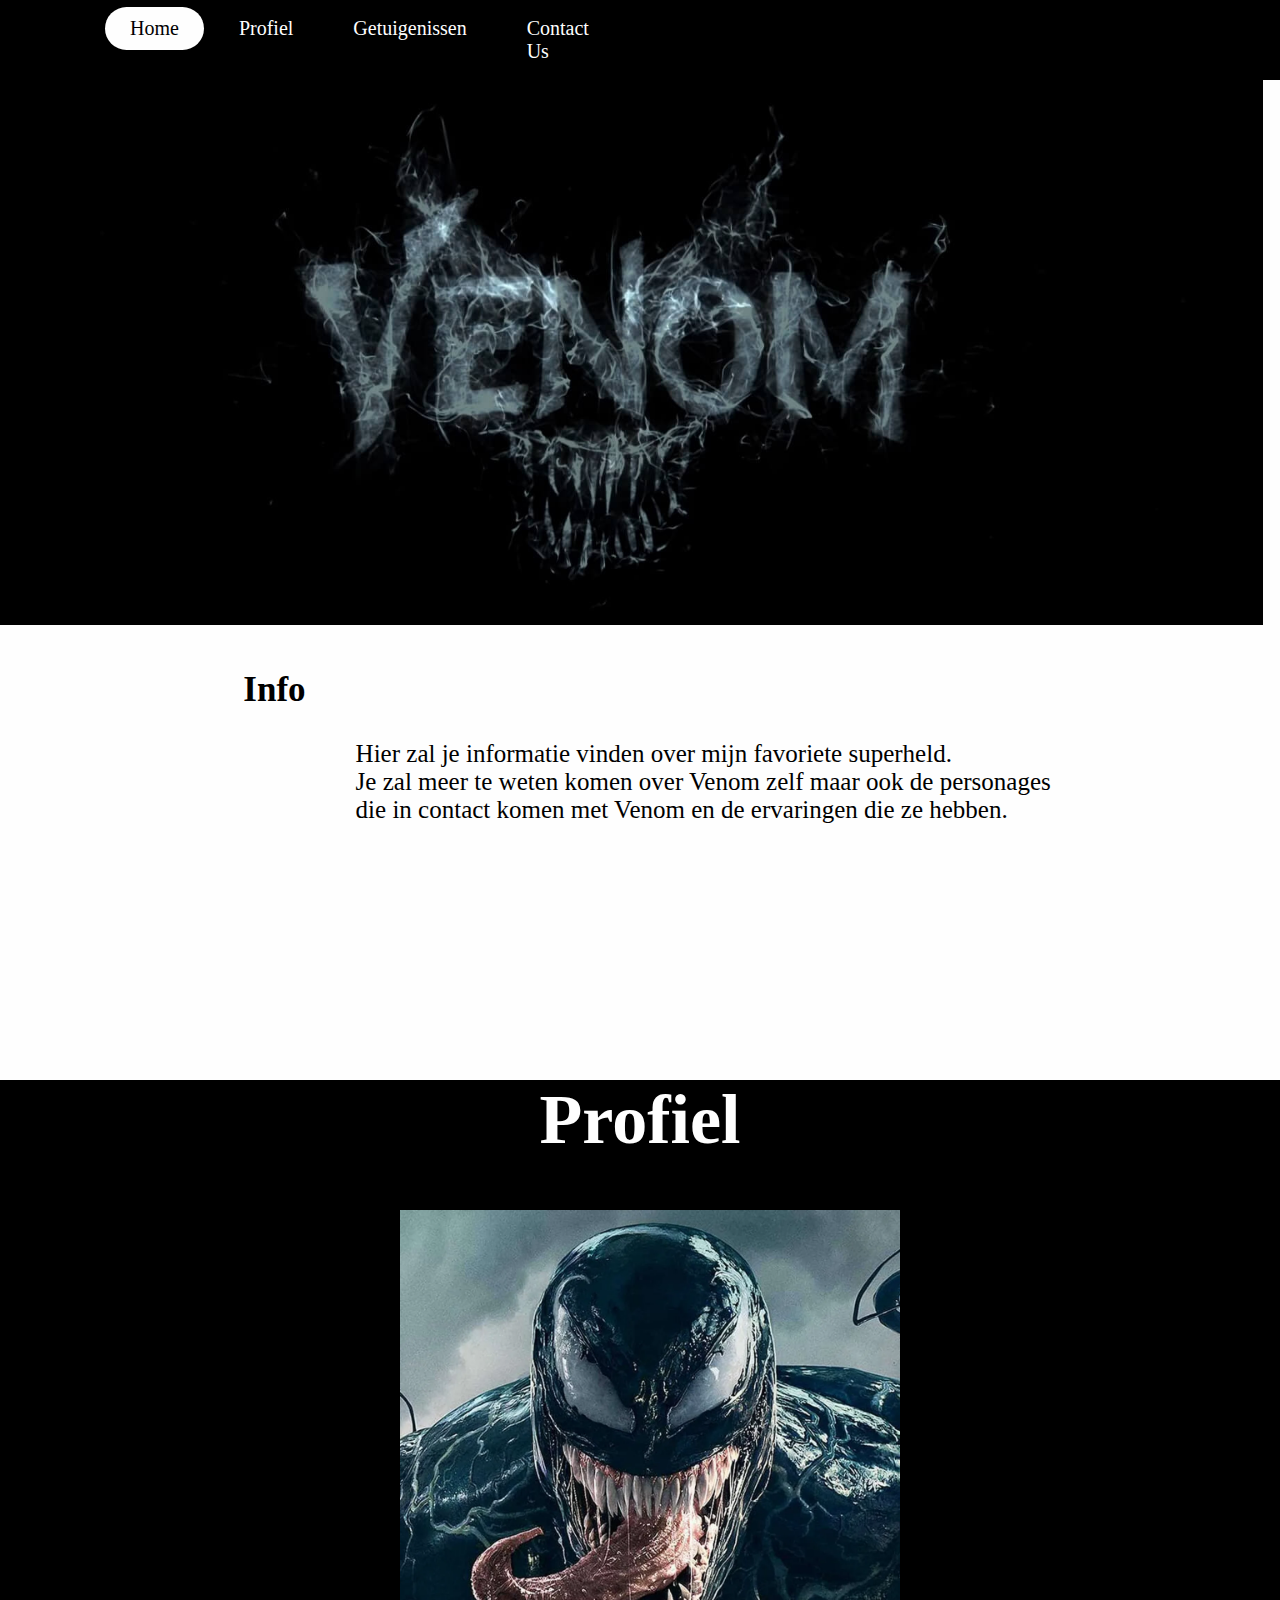
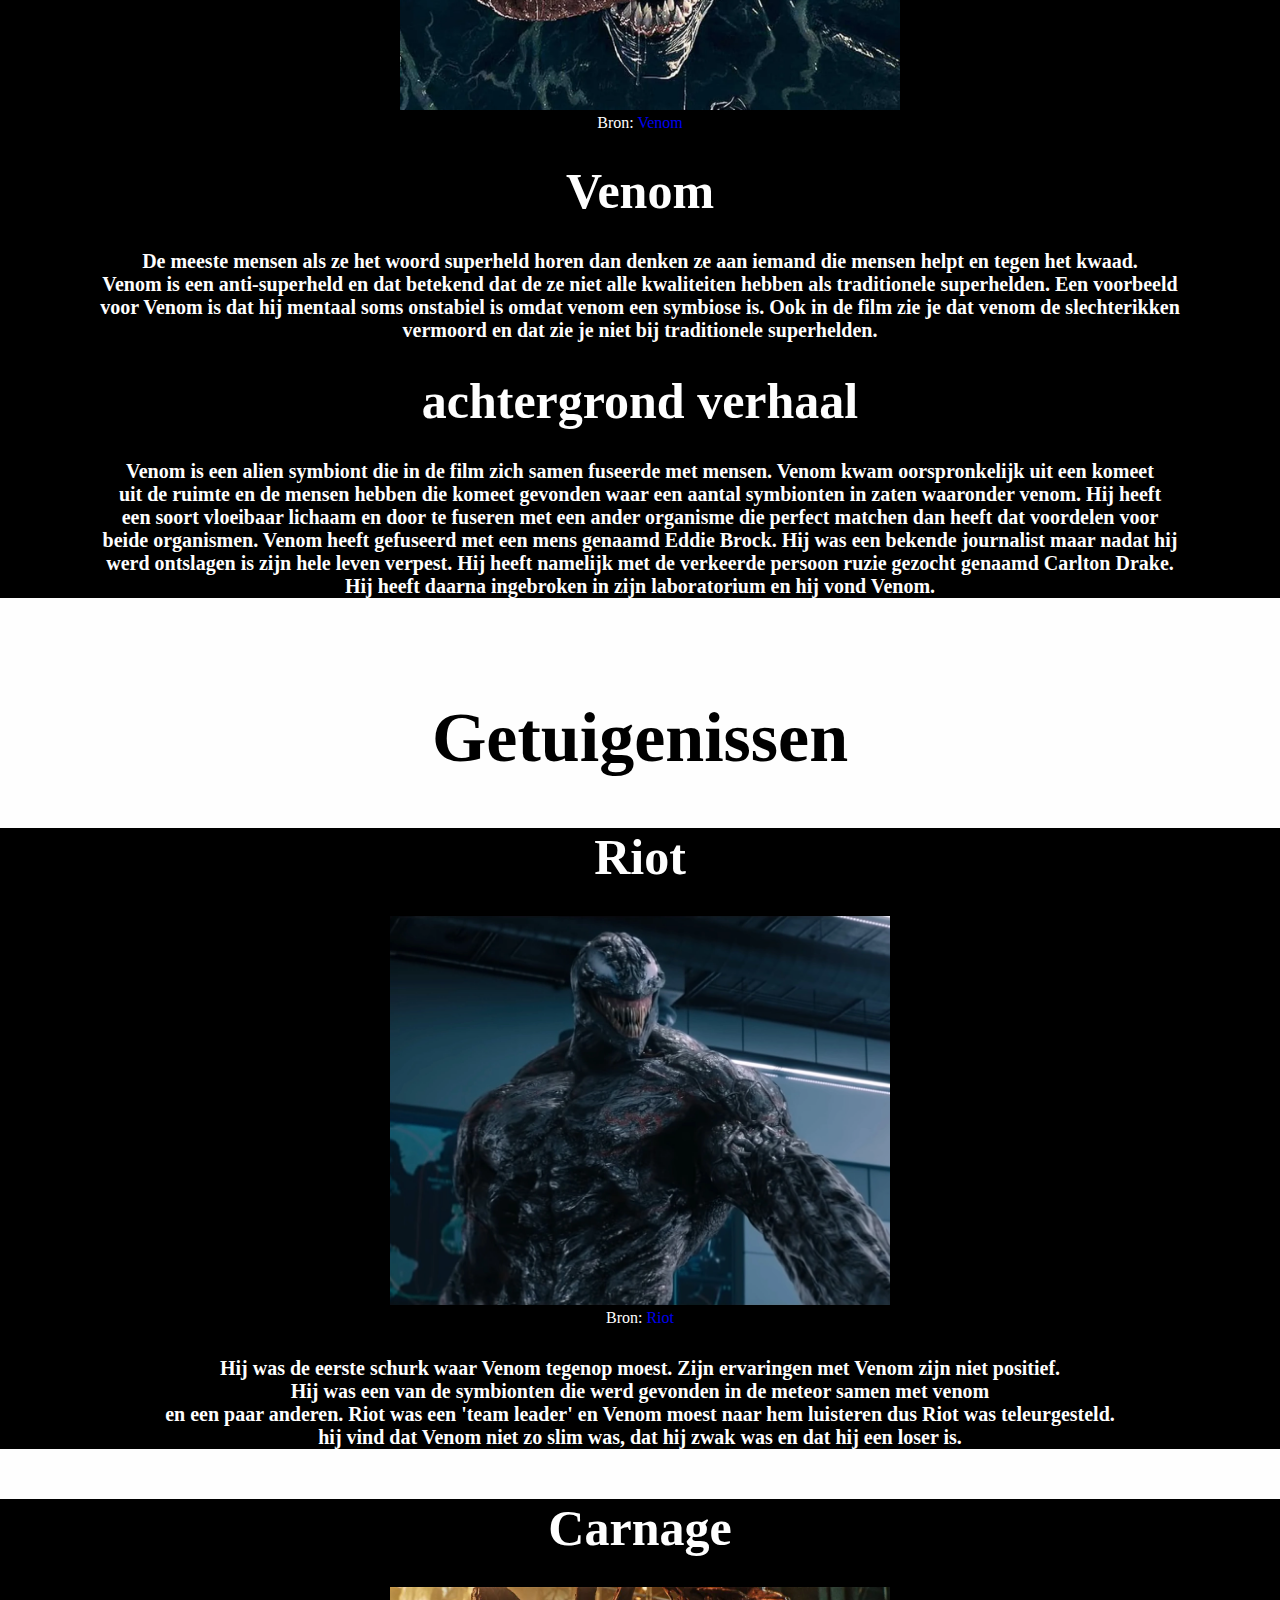
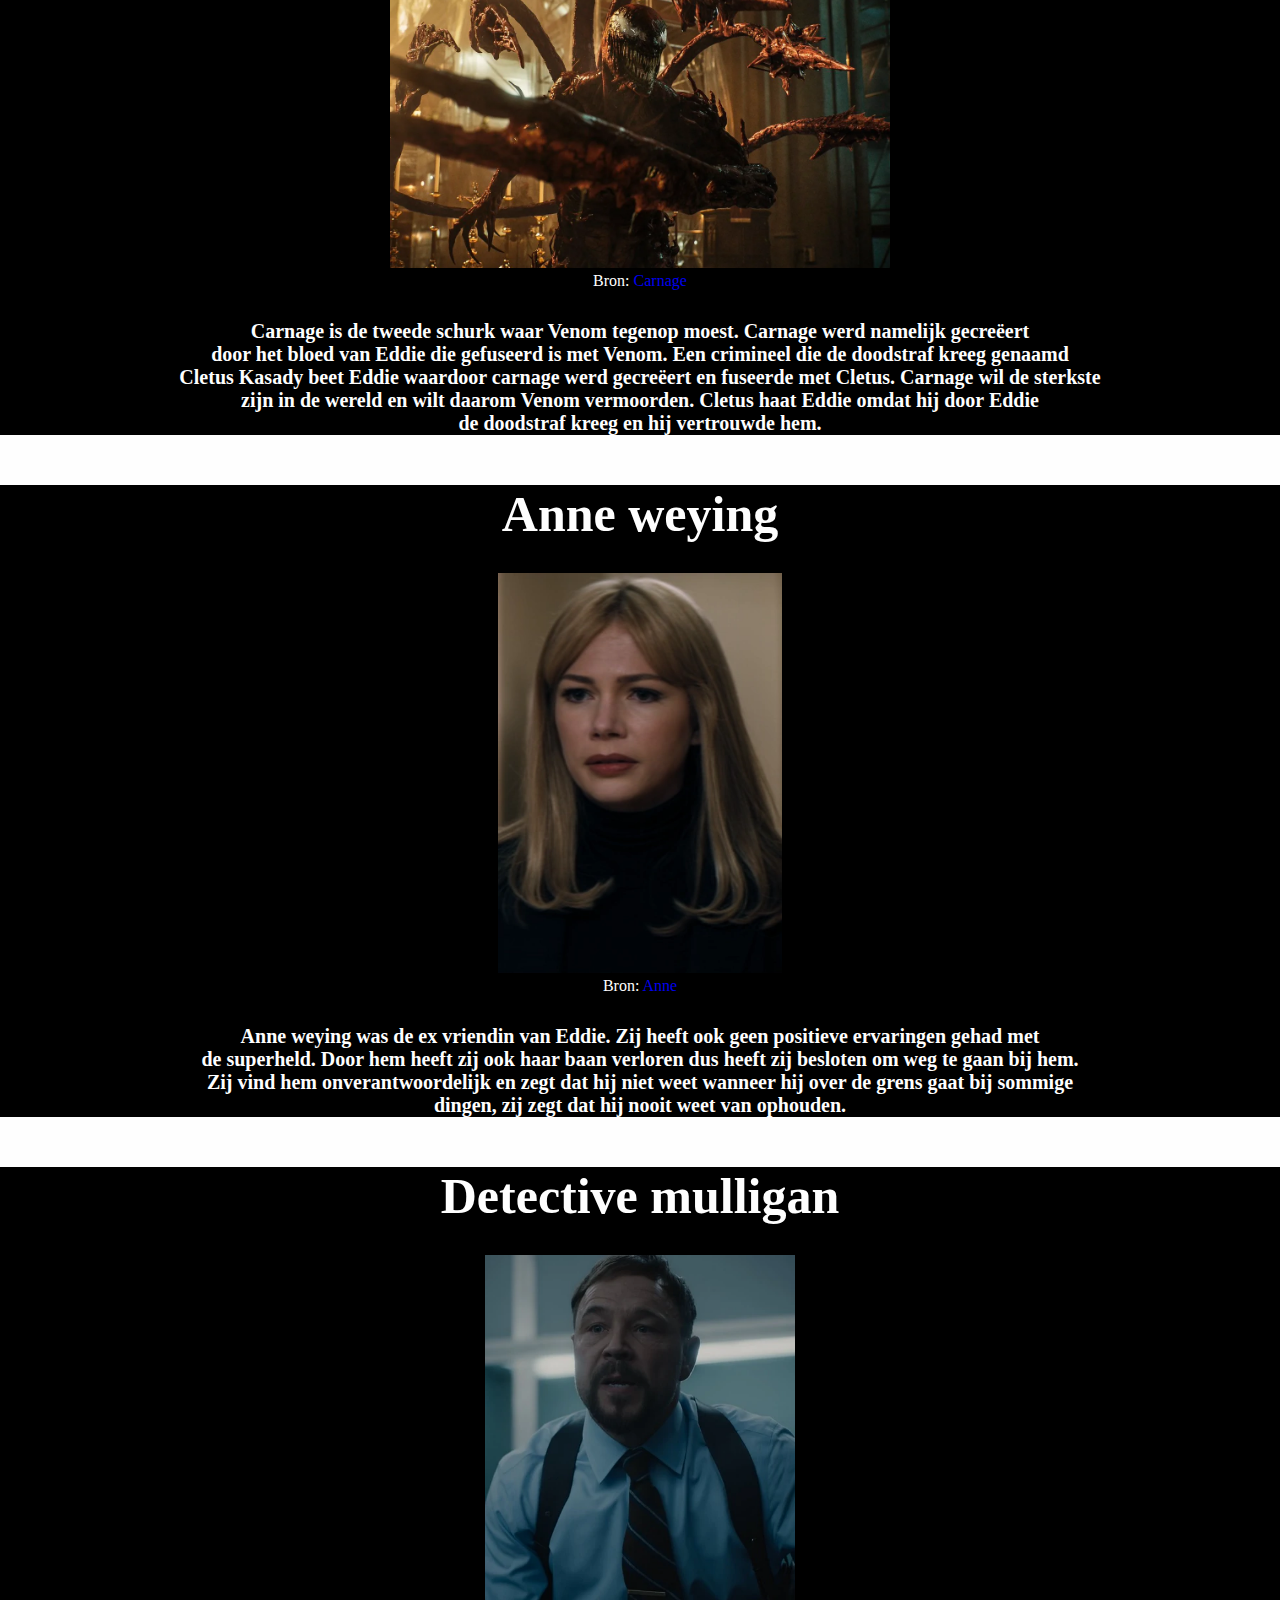
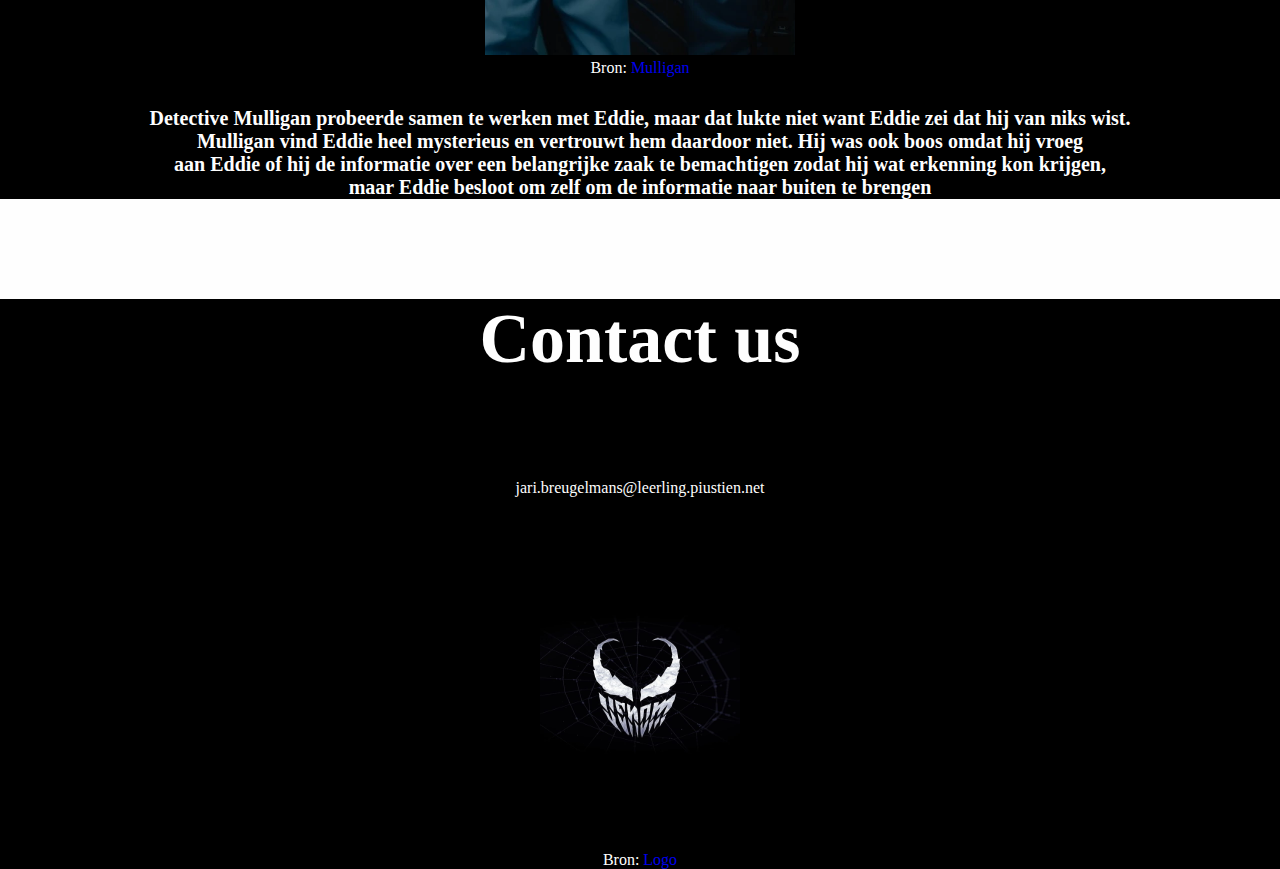
<file: Index.html>
<!DOCTYPE html>
<html>
    <head>
        <meta name="viewport" content="width=device-width, initial-scale=1.0">
        <title>Superhero website</title>

        <link rel="stylesheet" href="composition.css">
        <link rel="stylesheet" href="utilities.css">
        <link rel="stylesheet" href="Blocks.css">

    </head>

    <body>

        

        <header id="Bovenkant">

            <div class="nav">
                <div class="line"></div>
                <div class="line"></div>
                <div class="line"></div>
            </div>

            <nav id="navigatiebalk"> 
                <ul>
                    <li> <a href="#home-nav" class="home"> Home</a> </li>
                    <li> <a href="#Profiel-nav">Profiel</a> </li>
                    <li> <a href="#Getuigenissen-nav">Getuigenissen</a> </li>
                    <li> <a href="#ContactUs-nav">Contact Us</a> </li>
                </ul>
            </nav>
        

            <img src="Foto's-website/Venom banner.jpg" class="Venom-banner" alt="Foto van superhero banner" >

        

            <H3 class="Info">Info </H3>
            <div class="text-container">
                <p >Hier zal je informatie vinden over mijn favoriete superheld.<br>Je zal meer te weten komen over Venom zelf maar ook de personages<br> die in contact komen met Venom en de ervaringen die ze hebben. 
                </p>
            </div>


        </header>

        <script>
            nav = document.querySelector(".nav");
            nav.onclick = function() {
                navBar = document.querySelector("#navigatiebalk");
                navBar.classList.toggle("home");
            }
        </script>



<section class="Profiel">

    <H1 id="Profiel-nav">Profiel</H1>

    <article class="Profiel-Venom">

    

        <img src="Foto's-website/Venom.webp" alt="Foto van de Superhero" class="Venom-profiel">

        <figcaption class="caption-venom"> 
            Bron: <a href="https://www.cnet.com/culture/entertainment/venom-let-there-be-carnage-end-credits-scene-is-more-important-than-the-movie-itself/">Venom</a> 
        </figcaption>

        <h1 class="Kop-Venom-Profiel">Venom</h1>
        
            <p class="anti-superheld">De meeste mensen als ze het woord superheld horen dan denken ze aan
            iemand die mensen helpt en tegen het kwaad.<br> Venom is een anti-superheld
            en dat betekend dat de ze niet alle kwaliteiten hebben als traditionele superhelden. Een voorbeeld<br> voor Venom
            is dat hij mentaal soms onstabiel is omdat venom een symbiose is. Ook in de film zie je dat venom de slechterikken<br> vermoord en
             dat zie je niet bij traditionele superhelden. 
            </p>

        </article>

            
        <article class="Backstory">

            <H3 class="profiel-achtergrond">achtergrond verhaal</H3>

            <p class="Venom-achtergrond">Venom is een alien symbiont die in de film zich samen fuseerde met mensen. Venom kwam oorspronkelijk uit een komeet<br> uit de ruimte en de mensen hebben die komeet gevonden waar een aantal symbionten in zaten waaronder venom. Hij heeft<br> een soort vloeibaar lichaam en door te fuseren met een ander organisme die perfect matchen dan heeft dat voordelen voor<br> beide organismen. Venom heeft gefuseerd met een mens genaamd Eddie Brock. Hij was een bekende journalist maar nadat hij<br> werd ontslagen is zijn hele leven verpest. Hij heeft namelijk met de verkeerde persoon ruzie gezocht genaamd Carlton Drake.<br> Hij heeft daarna ingebroken in zijn laboratorium en hij vond Venom.</p>

        </article>

    </section>

    <section class="Getuigenissen">

        <h1 id="Getuigenissen-nav">Getuigenissen</h1>

        <article class="Riot-ervaringen">  

            <h2 class="kop-riot">Riot</h2>

        <figure>
            <img src="Foto's-website/Riot.webp" alt="Foto van een getuigenis" class="Riot-foto">

            <figcaption class="caption-riot"> Bron: <a href="https://villains.fandom.com/wiki/Riot_(Sony%27s_Marvel_Universe)">Riot</a> </figcaption>

        </figure>

            <p class="getuigenis-riot">Hij was de eerste schurk waar Venom tegenop moest. Zijn ervaringen met Venom zijn niet positief.<br> Hij was een van de symbionten die werd gevonden in de meteor samen met venom<br> en een paar anderen. Riot was een 'team leader' en Venom moest naar hem luisteren dus Riot was teleurgesteld.<br> hij vind dat Venom niet zo slim was, dat hij zwak was en dat hij een loser is. </p>

        </article> 
        
        <article class="Carnage-ervaringen">

            <h2 class="kop-carnage">Carnage</h2>
        <figure>

            <img src="Foto's-website/Carnage.webp" alt="" class="carnage-foto">

            <figcaption class="caption-carnage"> Bron: <a href="https://www.gq.com/story/venom-let-there-be-carnage-trailer-reaction">Carnage</a> </figcaption>

        </figure>

            <p class="getuigenis-carnage">Carnage is de tweede schurk waar Venom tegenop moest. Carnage werd namelijk gecreëert<br> door het bloed van Eddie die gefuseerd is met Venom. Een crimineel die de doodstraf kreeg genaamd<br> Cletus Kasady beet Eddie waardoor carnage werd gecreëert en fuseerde met Cletus. Carnage wil de sterkste<br> zijn in de wereld en wilt daarom Venom vermoorden. Cletus haat Eddie omdat hij door Eddie<br> de doodstraf kreeg en hij vertrouwde hem.</p>

        </article>

        <article class="Anne-ervaringen">

            <H2 class="kop-anne">Anne weying</H2>
        <figure>

            <img src="Foto's-website/Anne.webp" alt="Foto van Anne" class="anne-foto">

            <figcaption class="caption-anne">Bron: <a href="https://marvel-movies.fandom.com/wiki/Anne_Weying">Anne</a> </figcaption>

        </figure>

            <p class="getuigenis-anne">Anne weying was de ex vriendin van Eddie. Zij heeft ook geen positieve ervaringen gehad met<br> de superheld. Door hem heeft zij ook haar baan verloren dus heeft zij besloten om weg te gaan bij hem.<br> Zij vind hem onverantwoordelijk en zegt dat hij niet weet wanneer hij over de grens gaat bij sommige<br> dingen, zij zegt dat hij nooit weet van ophouden.</p>

        </article>

        <article class="Mulligan-ervaringen">

            <H2 class="kop-mulligan">Detective mulligan</H2>
        <figure>
            <img src="Foto's-website/Mulligan.webp" alt="Foto van detective Mulligan" class="mulligan-foto">

            <figcaption class="caption-mulligan">Bron: <a href="https://sonys-spider-man-universe.fandom.com/wiki/Patrick_Mulligan">Mulligan </a></figcaption>

        </figure>

            <p class="getuigenis-mulligan">Detective Mulligan probeerde samen te werken met Eddie, maar dat lukte niet want Eddie zei dat hij van niks wist.<br> Mulligan vind Eddie heel mysterieus en vertrouwt hem daardoor niet. Hij was ook boos omdat hij vroeg<br> aan Eddie of hij de informatie over een belangrijke zaak te bemachtigen zodat hij wat erkenning kon krijgen,<br> maar Eddie besloot om zelf om de informatie naar buiten te brengen </p>

        </article>

    </section>

    <footer id="Onderkant">

        <H1 id="ContactUs-nav">Contact us </H1>

        <p class="contactInfo">jari.breugelmans@leerling.piustien.net</p>

    <figure>

        <img src="Foto's-website/Logo.jpg" alt="Logo Website" width="200px" height="300px">

        <figcaption>Bron: <a href="https://www.peakpx.com/en/search?q=venom+logo"> Logo </a> </figcaption>

    </figure>

    </footer>    
</body>
</file>
<file: composition.css>
* {
    margin: 0;
    padding: 0;
    list-style: none;
    text-decoration: none;
    font-family: "Google Sans Regular";
    box-sizing: border-box;
}

body {
    background: #fefefe;
}

header{
    width: 100%;
    height: 80px;
    align-items: center;
    justify-content: space-between;
    padding: 0 100px ;
}
.logo{
    font-size: 28px;
    font-weight: bold;
    color: #fefefe;
}
.nav {
    display: none;
}


#navigatiebalk ul{
   display: flex; 
}
#navigatiebalk ul li a {
    display: block;
    padding: 10px 25px;
    border-radius: 50px;
    margin: 0 5px;
}

.Venom-banner{
    position: relative;
    width: 1324.5px;
    left: -680px;
    top: 310px;
}
.Info {
    position: relative;
    left: -1700px;
    top: 650px;
}

.text-container {
    position: relative;
}
.text-container p {
    position: absolute;
    top: 700px;
    left: -1650px;
    
}
    
    


.Profiel {
    position: relative;
    top: 1000px;

}
.Profiel #Profiel-nav {
    text-align: center;
}
.Venom-profiel {
    position: relative;
    left: 400px;
    width: 500px;
    margin-top: 50px;
}
.caption-venom {
    text-align: center;
}
.Kop-Venom-Profiel{
    text-align: center;
    margin: 30px;
}
.anti-superheld {
    text-align: center;
}
.profiel-achtergrond {
    text-align: center;
    font-size: 50px;
    margin: 30px;
}
.Venom-achtergrond {
    text-align: center;
    font-weight: bold;
    font-size: 20px;

}
.Getuigenissen {
    position: relative;
    top: 1100px;
}
.Getuigenissen #Getuigenissen-nav {
    text-align: center;
    margin-bottom: 50px;
}


.Riot-ervaringen {
    text-align: center;
}
.Riot-foto {
    width: 500px;
    margin-top: 30px;
}
.caption-riot {
    margin-bottom: 30px;
}

.Carnage-ervaringen {
    text-align: center;
    
}
.kop-carnage {
    margin-top: 50px;
    margin-bottom: 30px;
}
.carnage-foto {
    width: 500px;
}
.caption-carnage {
    margin-bottom: 30px;
}

.Anne-ervaringen {
    text-align: center;
}
.kop-anne {
    margin-top: 50px;
    margin-bottom: 30px;
}
.anne-foto {
    height: 400px;
}
.caption-anne {
    margin-bottom: 30px;
}

.Mulligan-ervaringen {
    text-align: center;
}
.kop-mulligan {
    margin-top: 50px;
    margin-bottom: 30px;
}
.mulligan-foto {
    height: 400px;
}
.caption-mulligan {
    margin-bottom: 30px;
}

 #Onderkant {
    text-align: center;
    position: relative;
    top: 1200px;
 }
 #ContactUs-nav {
    margin-bottom: 100px;
 }
 .contactInfo {
    margin-bottom: 50px;
 }

@media (max-width:400px) {
    .Getuigenissen {
        position: relative;
        left: 450px;    
    }
    #Onderkant {
        position: relative;
        left: 450px;
    }
}
</file>
<file: utilities.css>
body {
    background: #fefefe;
}
header {
    background: black;
    display: flex;
}
#navigatiebalk ul li a {
    color: #fefefe;
    font-size: 20px;
    transition: 0.2s;
}
#navigatiebalk ul li a:hover {
    color: black;
    background: #fefefe;

}
#navigatiebalk ul li a.home {
    color: black;
    background: #fefefe;
}
.Info {
    color: black;
    font-size: 35px;
}
.text-container p {
    font-size: 25px;
}
.Profiel {
    color: #fefefe;
    background-color: black;
}
.Profiel #Profiel-nav {
    font-size: 70px;
}
.Kop-Venom-Profiel{
    font-size: 50px;
}
.anti-superheld {
    font-weight: bold;
    font-size: 20px;
}
.profiel-achtergrond {
    font-size: 50px;
}
.Venom-achtergrond {
    font-weight: bold;
    font-size: 20px;

}

.Getuigenissen #Getuigenissen-nav {
    font-size: 70px;
}

.kop-riot {
    font-size: 50px;
}
.Riot-ervaringen {
    background-color: black;
    color: #fefefe;
}

.getuigenis-riot {
    font-size: 20px;
    font-weight: bold;
}
.Carnage-ervaringen {
    background-color: black;
    color: #fefefe;
    
}
.kop-carnage {
    font-size: 50px;
}


.getuigenis-carnage {
    font-size: 20px;
    font-weight: bold;
}
.Anne-ervaringen {
    background-color: black;
    color: #fefefe;
}
.kop-anne {
    font-size: 50px;
}


.getuigenis-anne {
    font-size: 20px;
    font-weight: bold;
}
.Mulligan-ervaringen {
    background-color: black;
    color: #fefefe;
}
.kop-mulligan {
    font-size: 50px;
}


.getuigenis-mulligan {
    font-size: 20px;
    font-weight: bold;

}
 #Onderkant {
    background-color:black;
    color: #fefefe;
 }
 #ContactUs-nav {
    font-size: 70px;
 }
</file>
<file: Blocks.css>
@media (max-width:400px) {
    .Profiel{
        text-align: center;
    }
    .Profiel #Profiel-nav {
        padding-left: 500px;
        font-size: 70px;
    }
    .caption-venom {
        padding-left: 500px;
        text-align: center;
    }
    .Kop-Venom-Profiel{
        padding-left: 500px;
        text-align: center;
        font-size: 50px;
        margin: 30px;
    }
    .anti-superheld {
        position: relative;
        left: 450px;
        font-weight: bold;
        font-size: 20px;
    }
    .profiel-achtergrond {
        position: relative;
        left: 450px;
        font-size: 50px;
        margin: 30px;
    }
    .Venom-achtergrond {
        position: relative;
        left: 450px;
        
    
    }
    
    body {
        background: black;
        color: #fefefe;
        
    }
}
</file>
